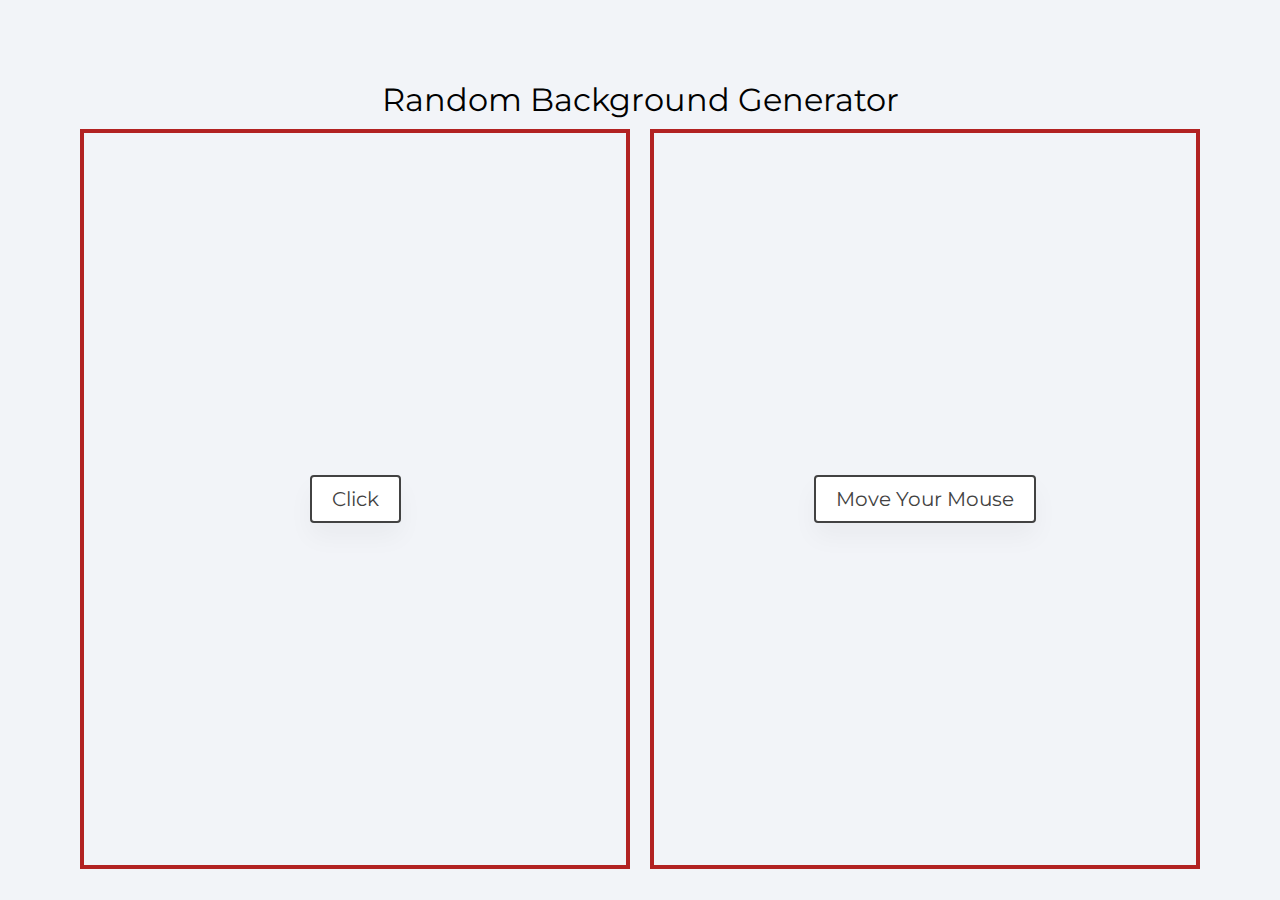
<file: block-BJaaek/code/index.html>
<!DOCTYPE html>
<html lang="en">
  <head>
    <meta charset="UTF-8" />
    <meta name="viewport" content="width=device-width, initial-scale=1.0" />
    <title>
      Random Background Generator
    </title>
    <link
      href="https://fonts.googleapis.com/css2?family=Montserrat:wght@200;400&display=swap"
      rel="stylesheet"
    />
    <link rel="stylesheet" href="style.css" />
  </head>
  <body>
    <div class="container">
      <h1>Random Background Generator</h1>
      <div class="boxes">
        <div class="box first">
          <div class="text">
            <p class="banner">
              Click
            </p>
          </div>
        </div>
        <div class="box second">
          <div class="text">
            <p class="banner">
              Move Your Mouse
            </p>
          </div>
        </div>
      </div>
    </div>
    <script src="./script.js"></script>
  </body>
</html>
</file>
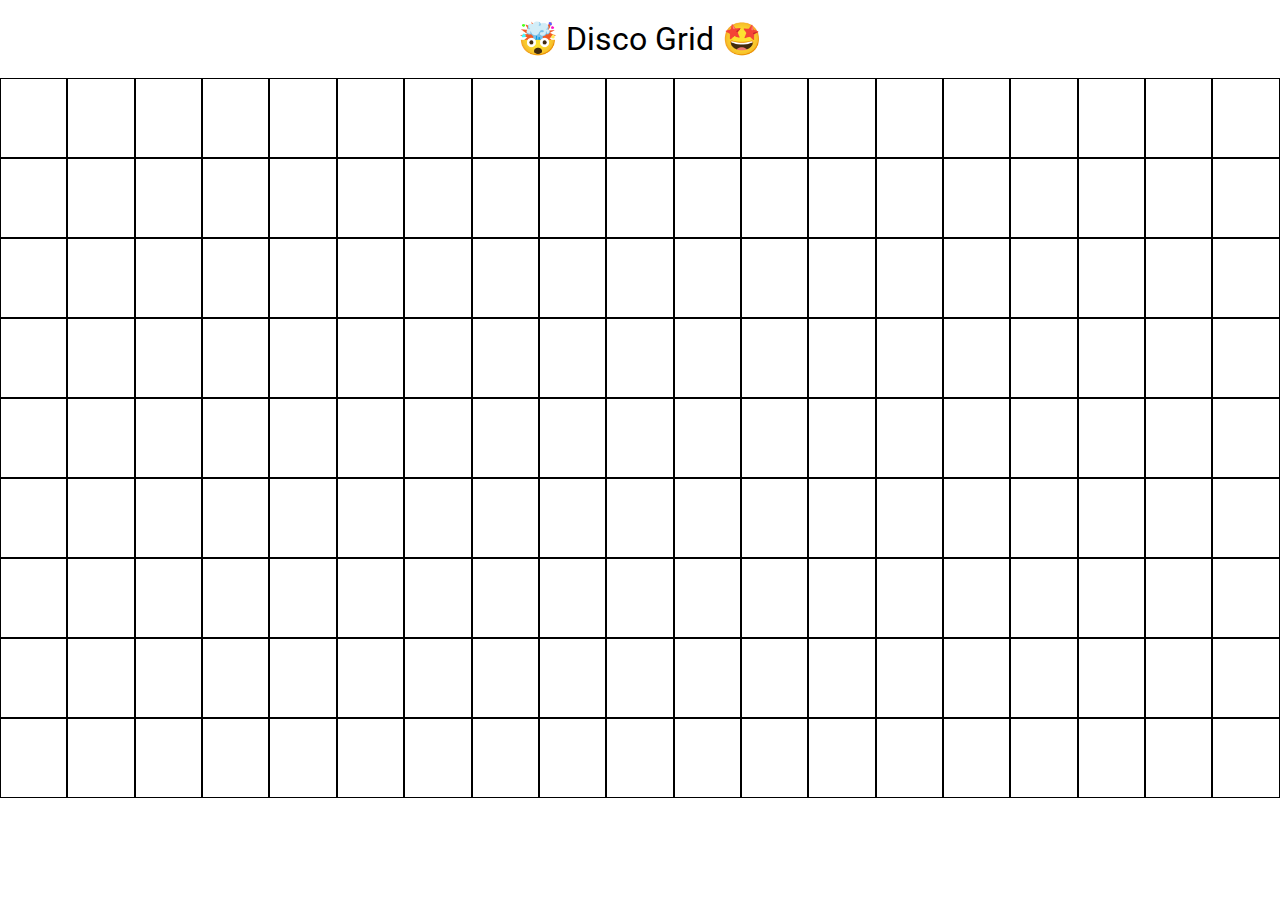
<file: block-BJaael/code/index.html>
<!DOCTYPE html>
<html lang="en">
  <head>
    <meta charset="UTF-8" />
    <meta name="viewport" content="width=device-width, initial-scale=1.0" />
    <title>🤯 Disco Grid 🤩</title>
    <link rel="preconnect" href="https://fonts.gstatic.com">
<link href="https://fonts.googleapis.com/css2?family=Roboto:ital,wght@0,100;0,300;0,400;0,500;0,700;0,900;1,100;1,300;1,400;1,500;1,700;1,900&display=swap" rel="stylesheet">
    <link
      href="https://fonts.googleapis.com/css2?family=Montserrat:wght@200;400&display=swap"
      rel="stylesheet"
    />
    <link rel="stylesheet" href="style.css" />
  </head>
  <body>
    <h1 class="heading">🤯 Disco Grid 🤩</h1>
    <div class="box-container">
      <div class="flex52 small-box"><span class="span"></span></div>
      <div class="flex52 small-box"><span class="span"></span></div>
      <div class="flex52 small-box"><span class="span"></span></div>
      <div class="flex52 small-box"><span class="span"></span></div>
      <div class="flex52 small-box"><span class="span"></span></div>
      <div class="flex52 small-box"><span class="span"></span></div>
      <div class="flex52 small-box"><span class="span"></span></div>
      <div class="flex52 small-box"><span class="span"></span></div>
      <div class="flex52 small-box"><span class="span"></span></div>
      <div class="flex52 small-box"><span class="span"></span></div>
      <div class="flex52 small-box"><span class="span"></span></div>
      <div class="flex52 small-box"><span class="span"></span></div>
      <div class="flex52 small-box"><span class="span"></span></div>
      <div class="flex52 small-box"><span class="span"></span></div>
      <div class="flex52 small-box"><span class="span"></span></div>
      <div class="flex52 small-box"><span class="span"></span></div>
      <div class="flex52 small-box"><span class="span"></span></div>
      <div class="flex52 small-box"><span class="span"></span></div>
      <div class="flex52 small-box"><span class="span"></span></div>
      <div class="flex52 small-box"><span class="span"></span></div>
      <div class="flex52 small-box"><span class="span"></span></div>
      <div class="flex52 small-box"><span class="span"></span></div>
      <div class="flex52 small-box"><span class="span"></span></div>

      <div class="flex52 small-box"><span class="span"></span></div>
      <div class="flex52 small-box"><span class="span"></span></div>
      <div class="flex52 small-box"><span class="span"></span></div>
      <div class="flex52 small-box"><span class="span"></span></div>
      <div class="flex52 small-box"><span class="span"></span></div>
      <div class="flex52 small-box"><span class="span"></span></div>
      <div class="flex52 small-box"><span class="span"></span></div>
      <div class="flex52 small-box"><span class="span"></span></div>
      <div class="flex52 small-box"><span class="span"></span></div>
      <div class="flex52 small-box"><span class="span"></span></div>
      <div class="flex52 small-box"><span class="span"></span></div>
      <div class="flex52 small-box"><span class="span"></span></div>
      <div class="flex52 small-box"><span class="span"></span></div>
      <div class="flex52 small-box"><span class="span"></span></div>
      <div class="flex52 small-box"><span class="span"></span></div>
      <div class="flex52 small-box"><span class="span"></span></div>
      <div class="flex52 small-box"><span class="span"></span></div>
      <div class="flex52 small-box"><span class="span"></span></div>
      <div class="flex52 small-box"><span class="span"></span></div>

      <div class="flex52 small-box"><span class="span"></span></div>
      <div class="flex52 small-box"><span class="span"></span></div>
      <div class="flex52 small-box"><span class="span"></span></div>
      <div class="flex52 small-box"><span class="span"></span></div>
      <div class="flex52 small-box"><span class="span"></span></div>
      <div class="flex52 small-box"><span class="span"></span></div>
      <div class="flex52 small-box"><span class="span"></span></div>
      <div class="flex52 small-box"><span class="span"></span></div>
      <div class="flex52 small-box"><span class="span"></span></div>
      <div class="flex52 small-box"><span class="span"></span></div>
      <div class="flex52 small-box"><span class="span"></span></div>
      <div class="flex52 small-box"><span class="span"></span></div>
      <div class="flex52 small-box"><span class="span"></span></div>
      <div class="flex52 small-box"><span class="span"></span></div>
      <div class="flex52 small-box"><span class="span"></span></div>
      <div class="flex52 small-box"><span class="span"></span></div>
      <div class="flex52 small-box"><span class="span"></span></div>
      <div class="flex52 small-box"><span class="span"></span></div>
      <div class="flex52 small-box"><span class="span"></span></div>

      <div class="flex52 small-box"><span class="span"></span></div>
      <div class="flex52 small-box"><span class="span"></span></div>
      <div class="flex52 small-box"><span class="span"></span></div>
      <div class="flex52 small-box"><span class="span"></span></div>
      <div class="flex52 small-box"><span class="span"></span></div>
      <div class="flex52 small-box"><span class="span"></span></div>
      <div class="flex52 small-box"><span class="span"></span></div>
      <div class="flex52 small-box"><span class="span"></span></div>
      <div class="flex52 small-box"><span class="span"></span></div>
      <div class="flex52 small-box"><span class="span"></span></div>
      <div class="flex52 small-box"><span class="span"></span></div>
      <div class="flex52 small-box"><span class="span"></span></div>
      <div class="flex52 small-box"><span class="span"></span></div>
      <div class="flex52 small-box"><span class="span"></span></div>
      <div class="flex52 small-box"><span class="span"></span></div>
      <div class="flex52 small-box"><span class="span"></span></div>
      <div class="flex52 small-box"><span class="span"></span></div>
      <div class="flex52 small-box"><span class="span"></span></div>
      <div class="flex52 small-box"><span class="span"></span></div>

      <div class="flex52 small-box"><span class="span"></span></div>
      <div class="flex52 small-box"><span class="span"></span></div>
      <div class="flex52 small-box"><span class="span"></span></div>
      <div class="flex52 small-box"><span class="span"></span></div>
      <div class="flex52 small-box"><span class="span"></span></div>
      <div class="flex52 small-box"><span class="span"></span></div>
      <div class="flex52 small-box"><span class="span"></span></div>
      <div class="flex52 small-box"><span class="span"></span></div>
      <div class="flex52 small-box"><span class="span"></span></div>
      <div class="flex52 small-box"><span class="span"></span></div>
      <div class="flex52 small-box"><span class="span"></span></div>
      <div class="flex52 small-box"><span class="span"></span></div>
      <div class="flex52 small-box"><span class="span"></span></div>
      <div class="flex52 small-box"><span class="span"></span></div>
      <div class="flex52 small-box"><span class="span"></span></div>
      <div class="flex52 small-box"><span class="span"></span></div>
      <div class="flex52 small-box"><span class="span"></span></div>
      <div class="flex52 small-box"><span class="span"></span></div>
      <div class="flex52 small-box"><span class="span"></span></div>

      <div class="flex52 small-box"><span class="span"></span></div>
      <div class="flex52 small-box"><span class="span"></span></div>
      <div class="flex52 small-box"><span class="span"></span></div>
      <div class="flex52 small-box"><span class="span"></span></div>
      <div class="flex52 small-box"><span class="span"></span></div>
      <div class="flex52 small-box"><span class="span"></span></div>
      <div class="flex52 small-box"><span class="span"></span></div>
      <div class="flex52 small-box"><span class="span"></span></div>
      <div class="flex52 small-box"><span class="span"></span></div>
      <div class="flex52 small-box"><span class="span"></span></div>
      <div class="flex52 small-box"><span class="span"></span></div>
      <div class="flex52 small-box"><span class="span"></span></div>
      <div class="flex52 small-box"><span class="span"></span></div>
      <div class="flex52 small-box"><span class="span"></span></div>
      <div class="flex52 small-box"><span class="span"></span></div>
      <div class="flex52 small-box"><span class="span"></span></div>
      <div class="flex52 small-box"><span class="span"></span></div>
      <div class="flex52 small-box"><span class="span"></span></div>
      <div class="flex52 small-box"><span class="span"></span></div>

      <div class="flex52 small-box"><span class="span"></span></div>
      <div class="flex52 small-box"><span class="span"></span></div>
      <div class="flex52 small-box"><span class="span"></span></div>
      <div class="flex52 small-box"><span class="span"></span></div>
      <div class="flex52 small-box"><span class="span"></span></div>
      <div class="flex52 small-box"><span class="span"></span></div>
      <div class="flex52 small-box"><span class="span"></span></div>
      <div class="flex52 small-box"><span class="span"></span></div>
      <div class="flex52 small-box"><span class="span"></span></div>
      <div class="flex52 small-box"><span class="span"></span></div>
      <div class="flex52 small-box"><span class="span"></span></div>
      <div class="flex52 small-box"><span class="span"></span></div>
      <div class="flex52 small-box"><span class="span"></span></div>
      <div class="flex52 small-box"><span class="span"></span></div>
      <div class="flex52 small-box"><span class="span"></span></div>
      <div class="flex52 small-box"><span class="span"></span></div>
      <div class="flex52 small-box"><span class="span"></span></div>
      <div class="flex52 small-box"><span class="span"></span></div>
      <div class="flex52 small-box"><span class="span"></span></div>

      <div class="flex52 small-box"><span class="span"></span></div>
      <div class="flex52 small-box"><span class="span"></span></div>
      <div class="flex52 small-box"><span class="span"></span></div>
      <div class="flex52 small-box"><span class="span"></span></div>
      <div class="flex52 small-box"><span class="span"></span></div>
      <div class="flex52 small-box"><span class="span"></span></div>
      <div class="flex52 small-box"><span class="span"></span></div>
      <div class="flex52 small-box"><span class="span"></span></div>
      <div class="flex52 small-box"><span class="span"></span></div>
      <div class="flex52 small-box"><span class="span"></span></div>
      <div class="flex52 small-box"><span class="span"></span></div>
      <div class="flex52 small-box"><span class="span"></span></div>
      <div class="flex52 small-box"><span class="span"></span></div>
      <div class="flex52 small-box"><span class="span"></span></div>
      <div class="flex52 small-box"><span class="span"></span></div>
      <div class="flex52 small-box"><span class="span"></span></div>
      <div class="flex52 small-box"><span class="span"></span></div>
      <div class="flex52 small-box"><span class="span"></span></div>
      <div class="flex52 small-box"><span class="span"></span></div>

      <div class="flex52 small-box"><span class="span"></span></div>
      <div class="flex52 small-box"><span class="span"></span></div>
      <div class="flex52 small-box"><span class="span"></span></div>
      <div class="flex52 small-box"><span class="span"></span></div>
      <div class="flex52 small-box"><span class="span"></span></div>
      <div class="flex52 small-box"><span class="span"></span></div>
      <div class="flex52 small-box"><span class="span"></span></div>
      <div class="flex52 small-box"><span class="span"></span></div>
      <div class="flex52 small-box"><span class="span"></span></div>
      <div class="flex52 small-box"><span class="span"></span></div>
      <div class="flex52 small-box"><span class="span"></span></div>
      <div class="flex52 small-box"><span class="span"></span></div>
      <div class="flex52 small-box"><span class="span"></span></div>
      <div class="flex52 small-box"><span class="span"></span></div>
      <div class="flex52 small-box"><span class="span"></span></div>
    </div>
    <script src="./script.js"></script>
  </body>
</html>
</file>
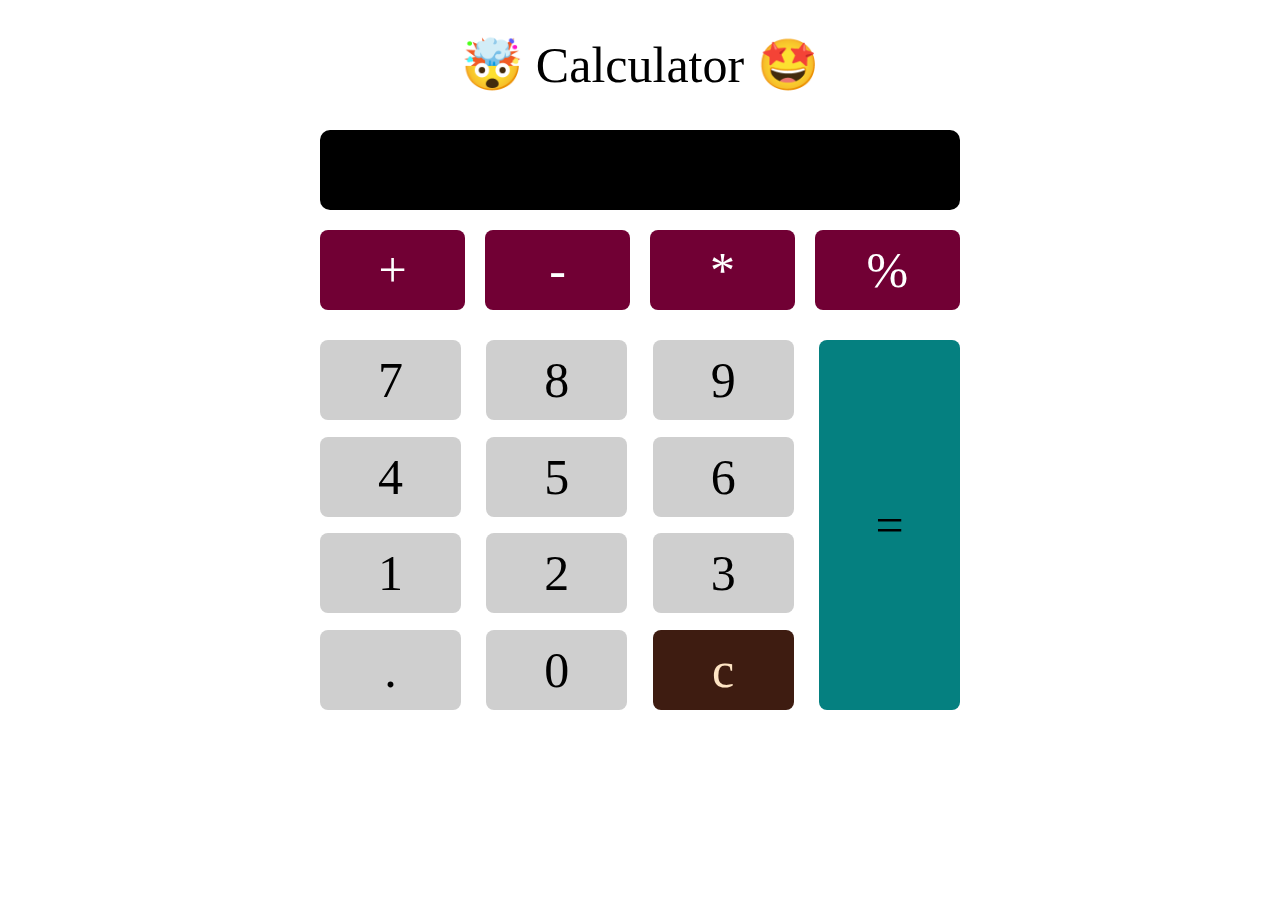
<file: block-BJaaeo/code/index.html>
<!DOCTYPE html>
<html lang="en">
  <head>
    <meta charset="UTF-8" />
    <meta name="viewport" content="width=device-width, initial-scale=1.0" />
    <title>Calculator</title>
    <link
      href="https://fonts.googleapis.com/css2?family=Montserrat:wght@200;400&display=swap"
      rel="stylesheet"
    />
    <link rel="stylesheet" href="style.css" />
  </head>
  <body>
    <h1 class="headtext" >🤯 Calculator 🤩</h1>
    <div class="calculator">
      <div class="input-screen"></div>
      <div class="input-buttons">
        <div class="operator">+</div>
        <div class="operator">-</div>
        <div class="operator">*</div>
        <div class="operator">%</div>
      </div>
     <div class="input-numbers">
       <div class="num">
        <div>7</div>
        <div>4</div>
        <div>1</div>
        <div>.</div>
       </div>
       <div class="num">
        <div>8</div>
        <div>5</div>
        <div>2</div>
        <div>0</div>
       </div>
       <div class="num">
        <div>9</div>
        <div>6</div>
        <div>3</div>
        <div style="background: #3E1C11; color: #FEE4C4;">c</div>
       </div>
       <div class="num">
        <div class="equal" style="background: #058080;">=</div>
       </div>
       
     </div>
      
      
      
    </div>
    <script src="./script.js"></script>
  </body>
</html>
</file>
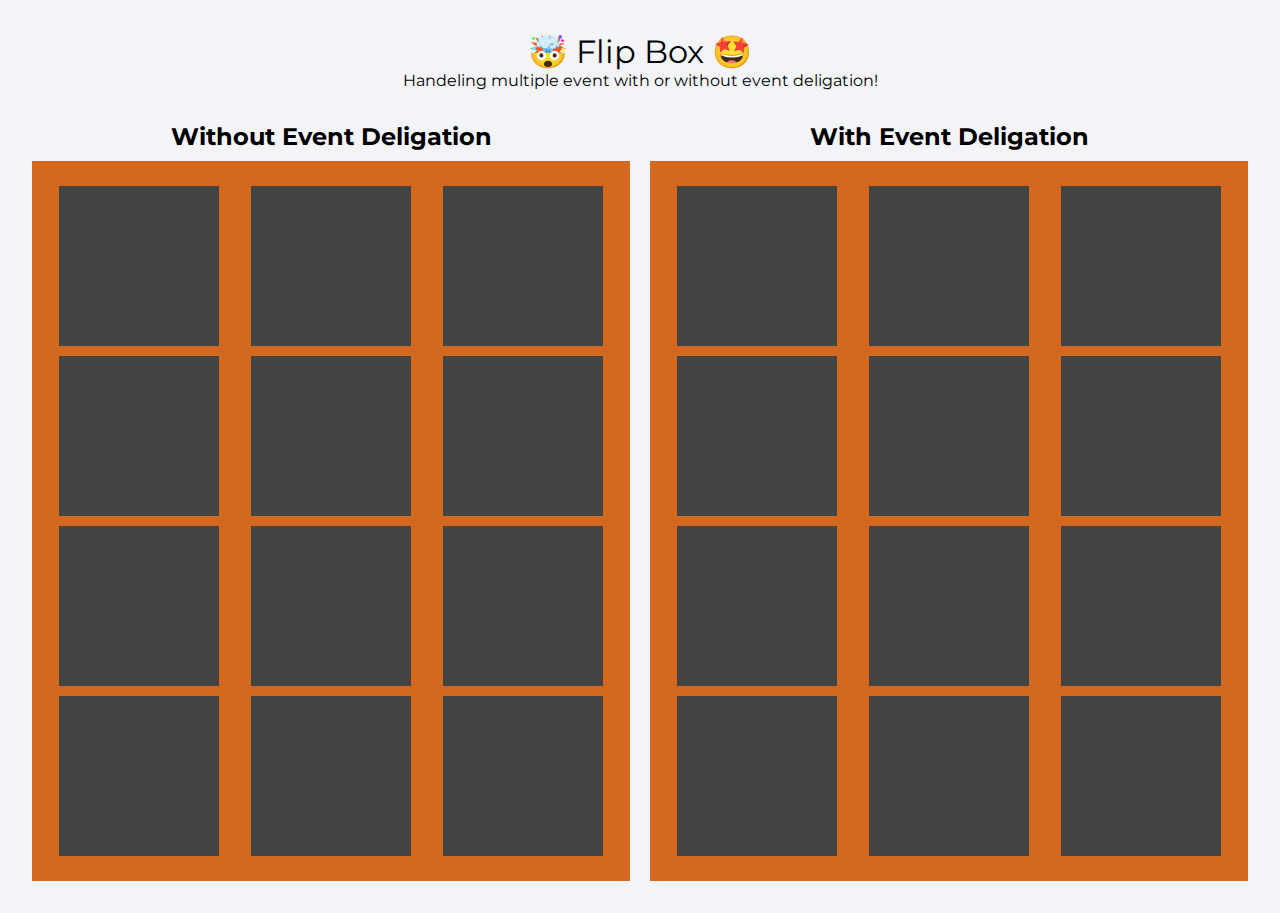
<file: block-BJaaep/code/index.html>
<!DOCTYPE html>
<html lang="en">
  <head>
    <meta charset="UTF-8" />
    <meta name="viewport" content="width=device-width, initial-scale=1.0" />
    <title>Flip Box</title>
    <link
      href="https://fonts.googleapis.com/css2?family=Montserrat:wght@200;400&display=swap"
      rel="stylesheet"
    />
    <link rel="stylesheet" href="style.css" />
  </head>
  <body>
    <h1 class="heading">🤯 Flip Box 🤩</h1>
    <p>Handeling multiple event with or without event deligation!</p>
    <div class="container">
      <div class="wrapper">
        <h2>Without Event Deligation</h2>
        <ul class="boxes">
          <li class="box"></li>
          <li class="box"></li>
          <li class="box"></li>
          <li class="box"></li>
          <li class="box"></li>
          <li class="box"></li>
          <li class="box"></li>
          <li class="box"></li>
          <li class="box"></li>
          <li class="box"></li>
          <li class="box"></li>
          <li class="box"></li>
        </ul>
      </div>
      <div class="wrapper">
        <h2>With Event Deligation</h2>
        <ul class="boxes">
          <li class="box-2"></li>
          <li class="box-2"></li>
          <li class="box-2"></li>
          <li class="box-2"></li>
          <li class="box-2"></li>
          <li class="box-2"></li>
          <li class="box-2"></li>
          <li class="box-2"></li>
          <li class="box-2"></li>
          <li class="box-2"></li>
          <li class="box-2"></li>
          <li class="box-2"></li>
        </ul>
      </div>
    </div>
    <script src="./script.js"></script>
  </body>
</html>
</file>
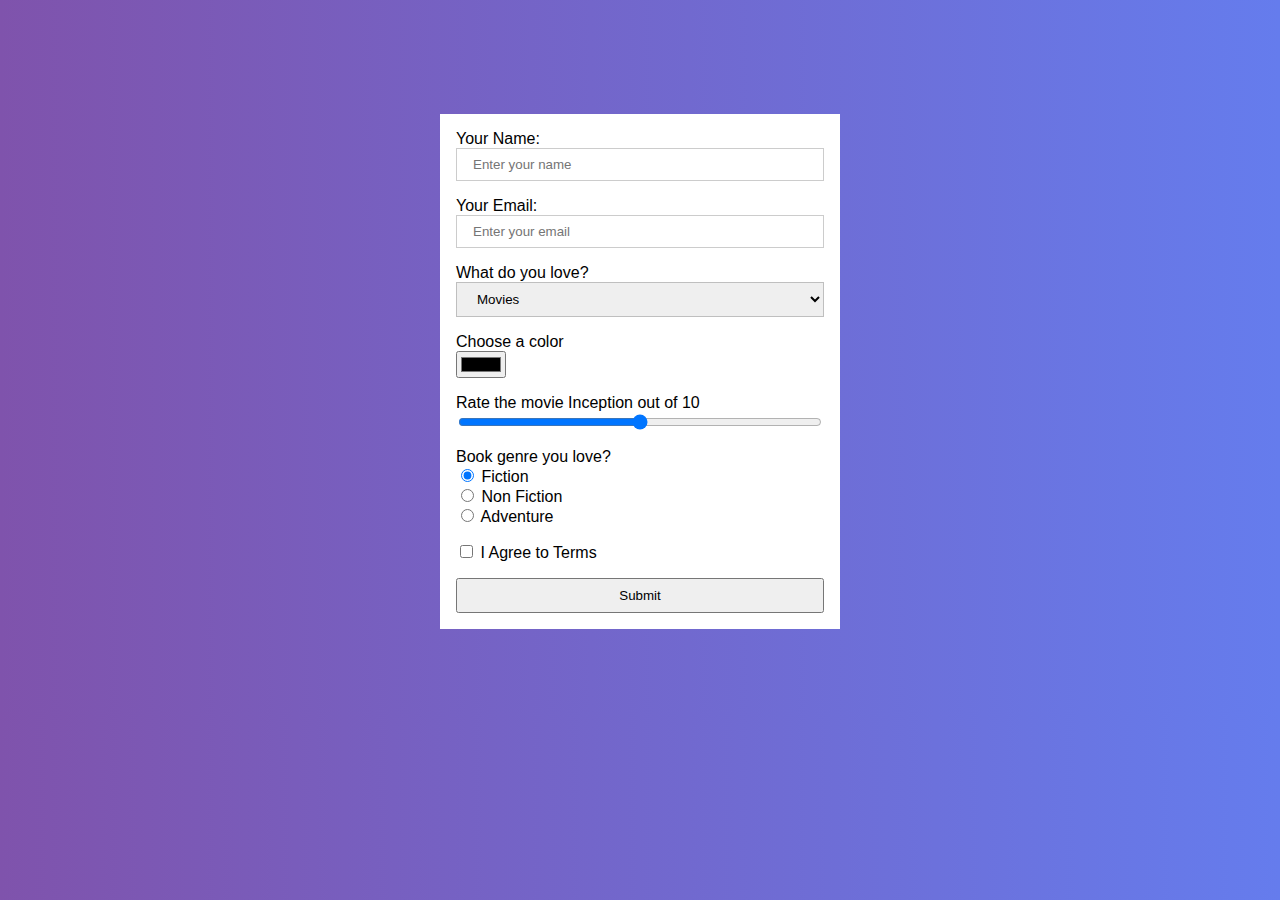
<file: block-BJaaer/code/index.html>
<!DOCTYPE html>
<html lang="en">
  <head>
    <meta charset="UTF-8" />
    <meta name="viewport" content="width=device-width, initial-scale=1.0" />
    <link rel="stylesheet" href="style.css" />
    <title>Handeling Forms 👇</title>
  </head>
  <body>
    <div class="parent">
      <form class="container">
        <div class="form-control">
          <label for="name">Your Name:</label>
          <input
            id="name"
            type="text"
            name="text"
            placeholder="Enter your name"
          />
        </div>
        <div class="form-control">
          <label for="email">Your Email:</label>
          <input
            id="email"
            type="text"
            name="email"
            placeholder="Enter your email"
          />
        </div>
        <div class="form-control">
          <label for="movies">What do you love?</label>
          <select id="gender" name="gender">
            <option value="movies">Movies</option>
            <option value="series">Series</option>
            <option value="others">Others</option>
          </select>
        </div>

        <div class="form-control">
          <label for="color">Choose a color</label>
          <input
            id="color"
            type="color"
            name="email"
            placeholder="Enter your email"
          />
        </div>
        <div class="form-control">
          <label for="range"> Rate the movie Inception out of 10 </label>
          <input
            id="range"
            type="range"
            max="10"
            step="1"
            name="email"
            placeholder="Enter your email"
          />
        </div>
        <div class="form-control">
          <label>Book genre you love?</label>

          <div>
            <input
              type="radio"
              id="fiction"
              name="drone"
              value="fiction"
              checked
            />
            <label for="fiction">Fiction</label>
          </div>

          <div>
            <input
              type="radio"
              id="non-fiction"
              name="drone"
              value="non-fiction"
            />
            <label for="non-fiction">Non Fiction</label>
          </div>

          <div>
            <input type="radio" id="adventure" name="drone" value="adventure" />
            <label for="adventure">Adventure</label>
          </div>
        </div>
        <div class="form-control terms">
          <input type="checkbox" id="terms" name="terms" />
          <label for="terms">I Agree to Terms</label>
        </div>
        <button type="submit" class="submit">Submit</button>
      </form>
     
    </div>
    <script src="./script.js"></script>
  </body>
</html>
</file>
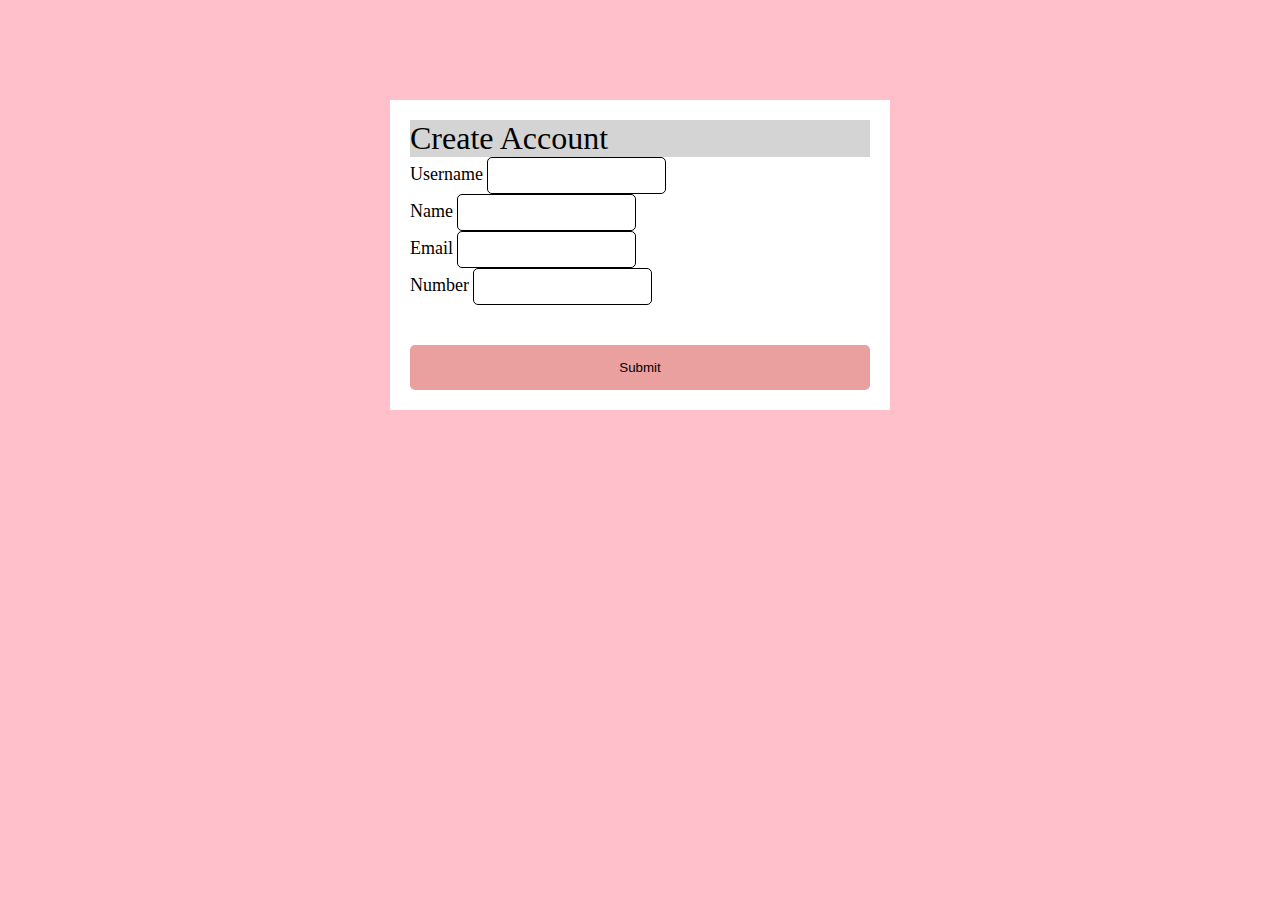
<file: block-BJaaes/code/index.html>
<!DOCTYPE html>
<html lang="en">
  <head>
    <meta charset="UTF-8" />
    <meta name="viewport" content="width=device-width, initial-scale=1.0" />
    <link rel="stylesheet" href="style.css" />
    <title>Form Validation 👇</title>
  </head>
  <body>
   <form class="validation">
     <h1>Create Account</h1>
     <div>
      <label for="Username">Username</label>
      <input type="text" name="Username" >
      <small></small>
     </div>
     <div>
      <label for="Name">Name</label>
      <input type="text" name="Name" >
      <small></small>
     </div>
     <div>
      <label for="email">Email</label>
      <input type="email" name="email"  >
      <small></small>
     </div>
    <div>
      <label for="Number">Number</label>
      <input type="number" name="Number" >
      <small></small>
    </div>
     
     <button>Submit</button>
   </form>
    <script src="./script.js"></script>
  </body>
</html>
</file>
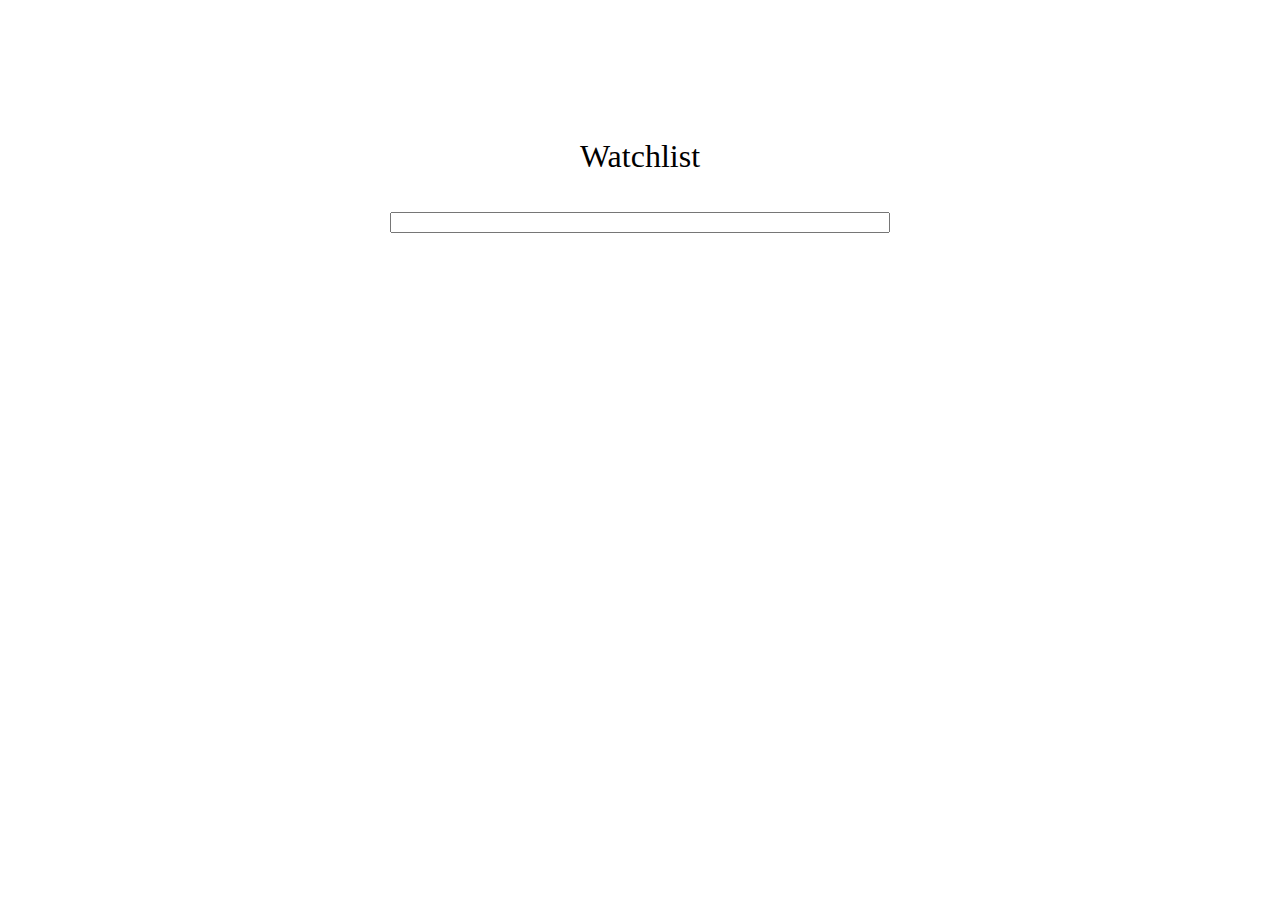
<file: block-BJaaet/code/index.html>
<!DOCTYPE html>
<html lang="en">
  <head>
    <meta charset="UTF-8" />
    <meta name="viewport" content="width=device-width, initial-scale=1.0" />
    <link rel="stylesheet" href="style.css">
    <title>Movie Watch List</title>
  </head>
  <body>
    <div class="input-bar">
      <h1>watchlist</h1>
      <input type="text" name="movie" class="user-ip" required>
    </div>
    <div class="list">
      <ul class="ul">
      </ul>
      </div>
    
    <script src="./script.js"></script>
  </body>
</html>
</file>
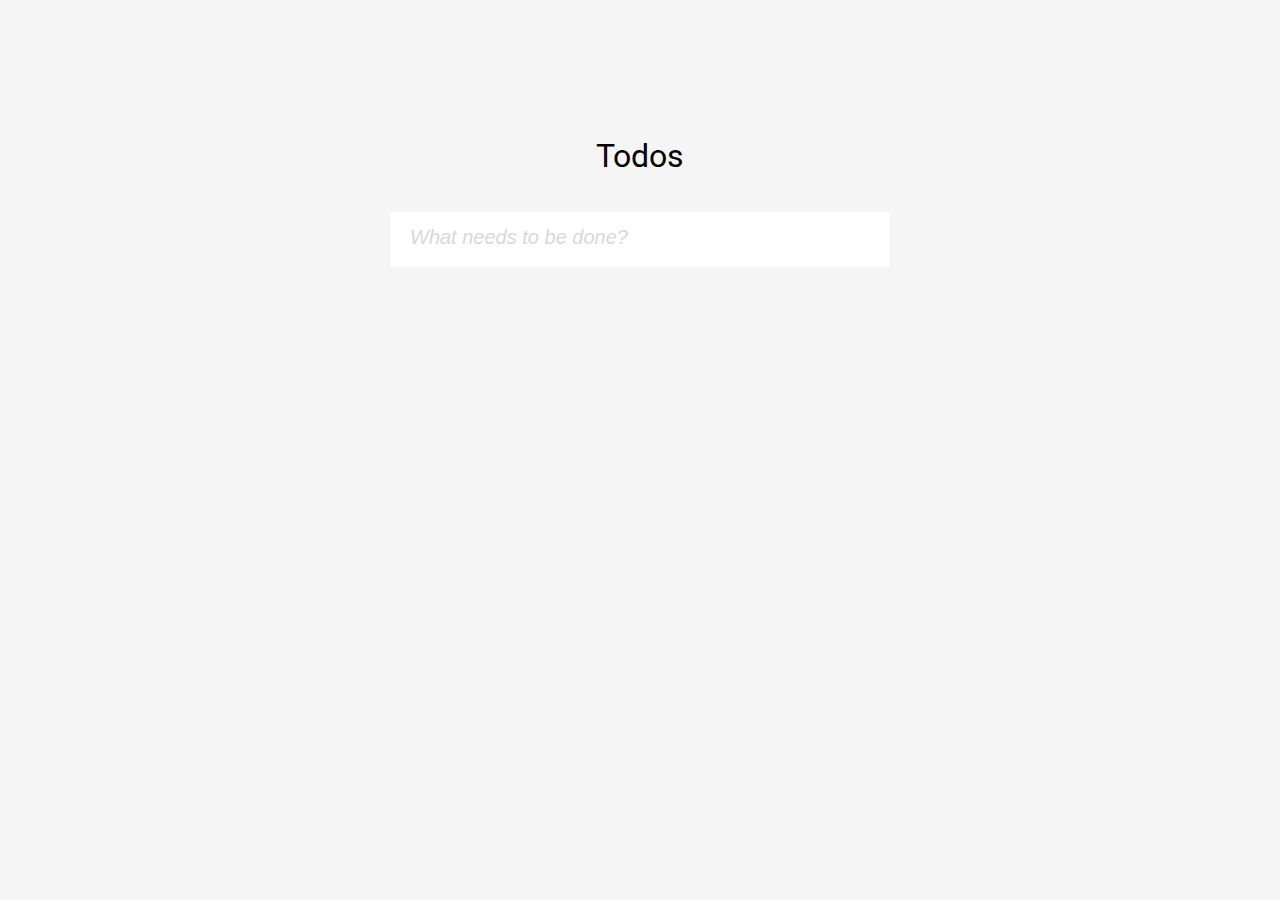
<file: block-BJaaev/code/index.html>
<!DOCTYPE html>
<html lang="en">
  <head>
    <meta charset="UTF-8" />
    <meta name="viewport" content="width=device-width, initial-scale=1.0" />
    <link rel="stylesheet" href="style.css">
    <link rel="preconnect" href="https://fonts.gstatic.com"> 
    <link href="https://fonts.googleapis.com/css2?family=Roboto:ital,wght@0,100;0,300;0,400;0,500;0,700;0,900;1,100;1,300;1,400;1,500;1,700;1,900&display=swap" rel="stylesheet">
    <title>To do Application</title>
  </head>
  <body>
    <div>
      <div class="input-bar">
        <h1>Todos</h1>
        <input type="text" name="movie" class="user-ip" placeholder="What needs to be done?">
      </div>
      <div class="list">
        <ul>      
        </ul>
        <nav></nav>
        </div>
    </div>
    <script src="./script.js"></script>
  </body>
</html>
</file>
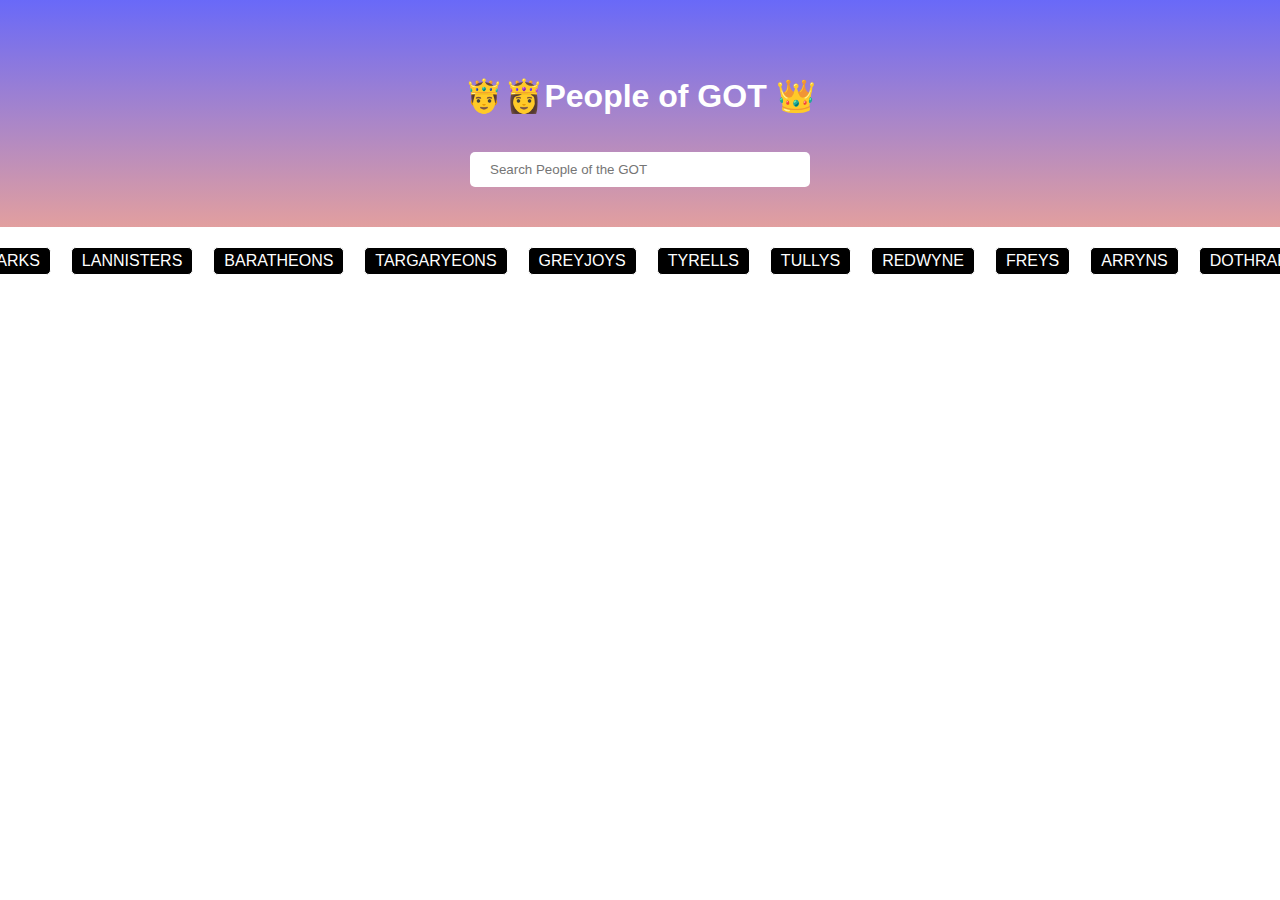
<file: block-BJaaew/code/index.html>
<!DOCTYPE html>
<html lang="en">

  <head>
    <meta charset="UTF-8" />
    <meta name="viewport" content="width=device-width, initial-scale=1.0" />
    <title>GOT People</title>
    <link rel="stylesheet" href="style.css" />
  </head>

  <body>
    <header>
      <h1>🤴👸People of GOT 👑</h1>
      <input type="text" placeholder="Search People of the GOT">
    </header>
    <main>
      <nav>
        <ul class="flex align-center center upper-nav">
          <li>
            STARKS
          </li>
          <li>
            LANNISTERS
          </li>
          <li>
            BARATHEONS
          </li>
          <li>
            TARGARYEONS
          </li>
          <li>
            GREYJOYS
          </li>
          <li>
            TYRELLS
          </li>
          <li>
            TULLYS
          </li>
          <li>
            REDWYNE
          </li>
          <li>
            FREYS
          </li>
          <li>
            ARRYNS
          </li>
          <li>
            DOTHRAKIS
          </li>
        </ul>
      </nav>
      <ul class="container flex wrap root">
      </ul>
    </main>
    <script src="./data.js"></script>
    <script src="./script.js"></script>
  </body>

</html>
</file>
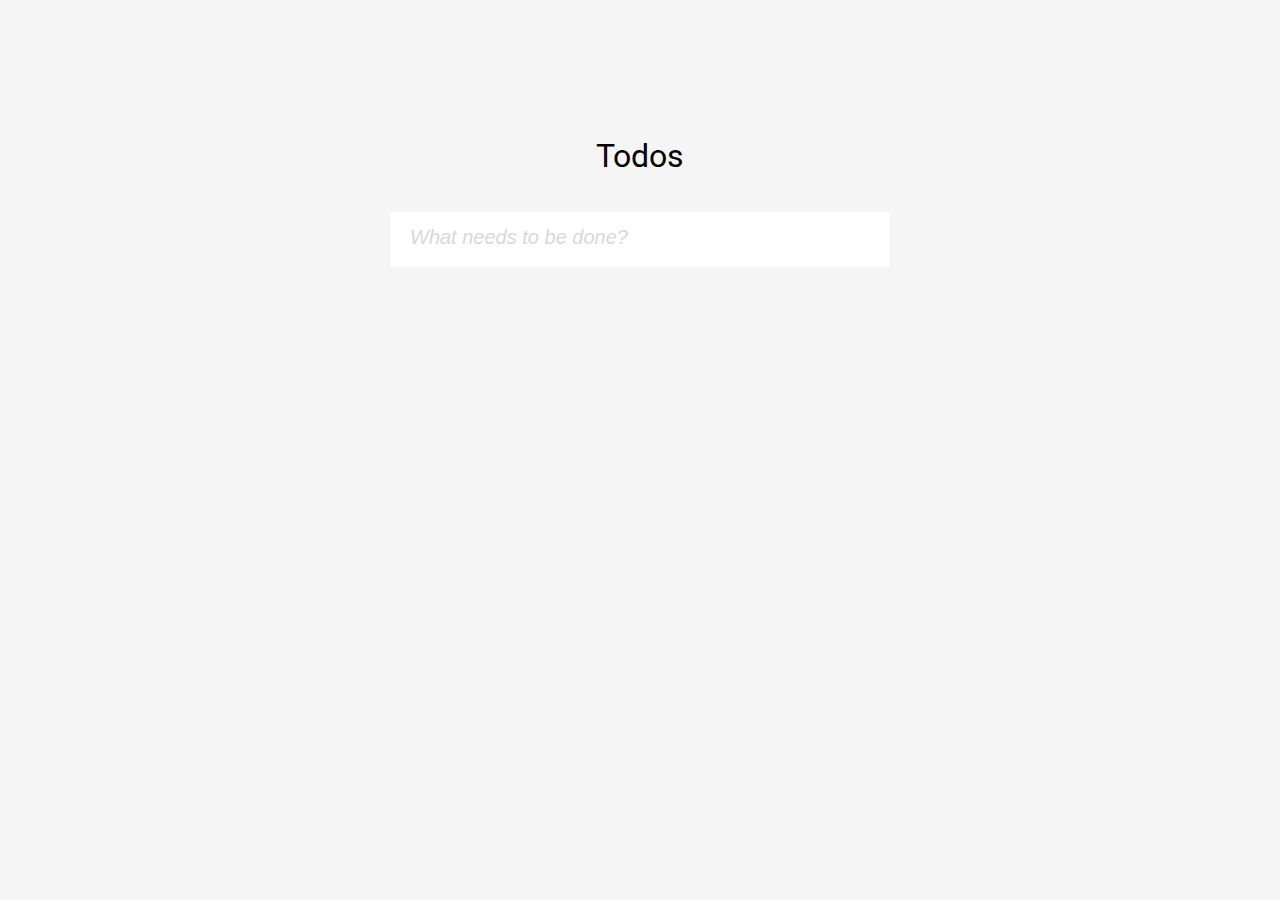
<file: block-BJaaez/code/index.html>
<head>
  <meta charset="UTF-8" />
  <meta name="viewport" content="width=device-width, initial-scale=1.0" />
  <title>TODO Application</title>
  <link rel="stylesheet" href="style.css" />
  <link rel="stylesheet" href="style.css">
  <link rel="preconnect" href="https://fonts.gstatic.com">
  <link
    href="https://fonts.googleapis.com/css2?family=Roboto:ital,wght@0,100;0,300;0,400;0,500;0,700;0,900;1,100;1,300;1,400;1,500;1,700;1,900&display=swap"
    rel="stylesheet">
  <title>To do Application</title>
</head>

<body>
  <div>
    <div class="input-bar">
      <h1>Todos</h1>
      <input type="text" name="movie" class="user-ip" placeholder="What needs to be done?">
    </div>
    <div class="list">
      <ul>
      </ul>
      <nav></nav>
    </div>
  </div>
  <script src="./script.js"></script>
</body>

</html>
</file>
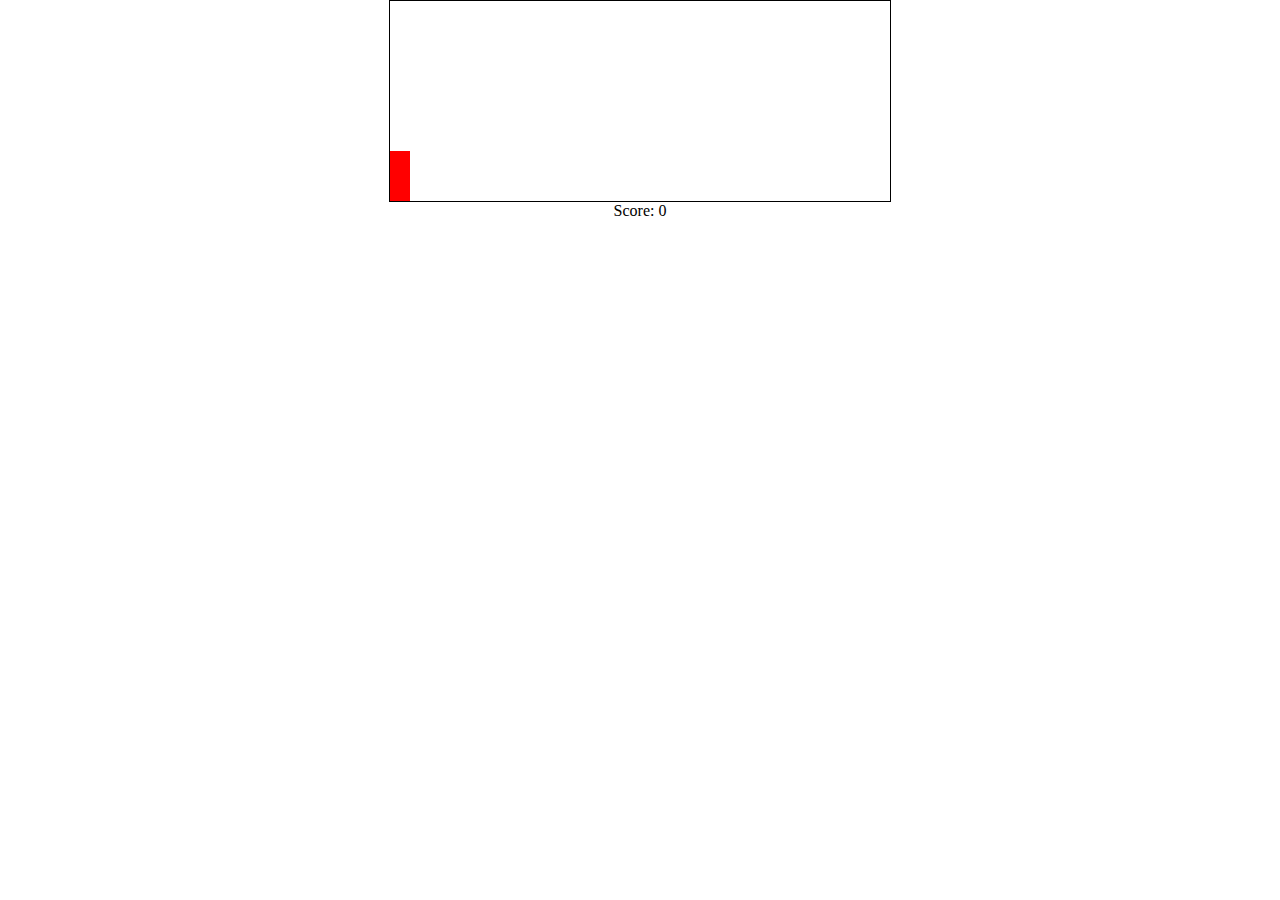
<file: block-BJaafa/code/index.html>
<!DOCTYPE html>
<html lang="en" onclick="jump()">

  <head>
    <meta charset="UTF-8">
    <title>Jump Game</title>
    <link rel="stylesheet" href="style.css">
  </head>

  <body>
    <div class="game">
      <div id="character"></div>
      <div id="block"></div>
    </div>
    <p>Score: <span id="scoreSpan"></span></p>
  </body>
  <script src="script.js"></script>

</html>
</file>
<file: block-BJaaek/code/style.css>
html {
  box-sizing: border-box;
  font-size: 16px;
}

*,
*:before,
*:after {
  box-sizing: inherit;
}

body,
h1,
h2,
h3,
h4,
h5,
h6,
p,
ol,
ul {
  margin: 0;
  padding: 0;
  font-weight: normal;
}

ol,
ul {
  list-style: none;
}

img {
  max-width: 100%;
  height: auto;
}

body {
  background: #f2f4f8;
  height: 100%;
  font-family: "Montserrat", sans-serif;
  width: 100vw;
  height: 100vh;
}

.container {
  text-align: center;
  height: 100%;
  max-width: 1280px;
  padding: 5rem;
  margin: 0 auto;
}
h1 {
  padding-bottom: 10px;
}

.banner {
  display: inline-block;
  color: #424242;
  font-size: 20px;
  text-decoration: none;
  text-align: center;
  margin: 20px auto;
  padding: 10px 20px;
  background: white;
  border-radius: 4px;
  min-width: 24px;
  font-size: 20px;
  box-shadow: 0 14px 26px rgba(0, 0, 0, 0.04);
  border: 2px solid;
}

.boxes {
  display: flex;
  justify-content: center;
  align-items: center;
  width: 100%;
  height: 100%;
}
.box {
  border: 4px solid firebrick;
  height: 100%;
  width: 50%;
}
.text {
  height: 100%;
  display: flex;
  justify-content: center;
  align-items: center;
}

.first {
  margin-right: 20px;
}
</file>
<file: block-BJaael/code/style.css>
html {
  box-sizing: border-box;
  font-size: 16px;
}

*,
*:before,
*:after {
  box-sizing: inherit;
}

body,
h1,
h2,
h3,
h4,
h5,
h6,
p,
ol,
ul {
  margin: 0;
  padding: 0;
  font-weight: normal;
}

ol,
ul {
  list-style: none;
}

img {
  max-width: 100%;
  height: auto;
}
body{
  font-family: 'Roboto', sans-serif;
}
.heading{
  padding: 20px 0;
  text-align: center;
}
.flex52{
  width: 5.263%;
  height: 5rem;
}
.box-container{
  display: flex;
  flex-direction: row;
  flex-wrap: wrap;
  justify-content: space-between;
  margin: 0 auto;
  width: 100%;
}
.small-box{
  border: 1px solid;
  text-align: center;
}
</file>
<file: block-BJaaeo/code/style.css>
html, body, div, span, applet, object, iframe,
h1, h2, h3, h4, h5, h6, p, blockquote, pre,
a, abbr, acronym, address, big, cite, code,
del, dfn, em, img, ins, kbd, q, s, samp,
small, strike, strong, sub, sup, tt, var,
b, u, i, center,
dl, dt, dd, ol, ul, li,
fieldset, form, label, legend,
table, caption, tbody, tfoot, thead, tr, th, td,
article, aside, canvas, details, embed, 
figure, figcaption, footer, header, hgroup, 
menu, nav, output, ruby, section, summary,
time, mark, audio, video {
	margin: 0;
	padding: 0;
	border: 0;
	font-size: 100%;
	font: inherit;
	vertical-align: baseline;
}
/* HTML5 display-role reset for older browsers */
article, aside, details, figcaption, figure, 
footer, header, hgroup, menu, nav, section {
	display: block;
}
body {
	line-height: 1;
}
ol, ul {
	list-style: none;
}
blockquote, q {
	quotes: none;
}
blockquote:before, blockquote:after,
q:before, q:after {
	content: '';
	content: none;
}
table {
	border-collapse: collapse;
	border-spacing: 0;
}

.headtext{
    padding: 40px 0;
    text-align: center;
    font-size: 50px;
}
.calculator{
    width: 50%;
    margin: 0 auto;
    text-align: center;
}
.input-screen{
    padding: 40px 0;
    border-radius: 10px;
    background: black;
    color: white;
}

.input-buttons{
    display: flex;
    flex-direction: row;
    justify-content: space-between;
}
.operator{
    display: flex;
    align-items: center;
    justify-content: center;
    background: #710034;
    color: white;
    width: 18%;
    margin-top: 20px;
    border-radius: 8px;
    padding: 15px;
    font-size: 50px;
}
.input-numbers{
    display: flex;
    flex-direction: row;
    align-items: center;
    justify-content: space-between;
    margin-top: 10px;
    width: 100%;
    padding: 20px 0;
}

.num{
    width: 22%;
    display: flex;
    flex-direction: column;
    justify-content: space-between;
    height: 370px;
}
.num div{
    width: 100%;
    padding: 15px 0;
    font-size: 50px;
    border-radius: 8px;
    background: #CFCFCF;
}
.equal{
    height: 100%;
    display: flex;
    justify-content: center;
    align-items: center;
}
.input-screen{
    font-size: 50px;
}
</file>
<file: block-BJaaep/code/style.css>
html {
  box-sizing: border-box;
  font-size: 16px;
}

*,
*:before,
*:after {
  box-sizing: inherit;
}

body,
h1,
h2,
h3,
h4,
h5,
h6,
p,
ol,
ul {
  margin: 0;
  padding: 0;
  font-weight: normal;
}

ol,
ul {
  list-style: none;
}

img {
  max-width: 100%;
  height: auto;
}

body {
  background: #f2f4f8;
  font-family: 'Montserrat', sans-serif;
  text-align: center;
}

.container {
  text-align: center;
  max-width: 1280px;
  padding: 2rem;
  margin: 0 auto;
  display: flex;
}

.banner {
  display: inline-block;
  color: #424242;
  font-size: 20px;
  text-decoration: none;
  text-align: center;
  margin: 20px auto;
  padding: 10px 20px;
  background: white;
  border-radius: 4px;
  min-width: 24px;
  font-size: 20px;
  box-shadow: 0 14px 26px rgba(0, 0, 0, 0.04);
  border: 2px solid;
}
.wrapper {
  max-width: 50%;
  margin: 0 auto;
}

.boxes {
  display: flex;
  flex-wrap: wrap;
  justify-content: space-evenly;
  background-color: chocolate;
  color: #444;
  padding: 20px 0;
}

.wrapper:first-child {
  margin-right: 20px;
}

.box {
  margin: 5px;
  background-color: #444;
  background-size: contain;
  background-repeat: no-repeat;
  background-position: center center;
  height: 160px;
  width: 160px;
  display: flex;
  justify-content: center;
  align-items: center;
  font-size: 4rem;
  font-weight: bold;
  color: white;
  cursor: pointer;
}
.box-2 {
  margin: 5px;
  background-color: #444;
  background-size: contain;
  background-repeat: no-repeat;
  background-position: center center;
  height: 160px;
  width: 160px;
  display: flex;
  justify-content: center;
  align-items: center;
  font-size: 4rem;
  font-weight: bold;
  color: white;
  cursor: pointer;
}
.text {
  height: 100%;
  display: flex;
  justify-content: center;
  align-items: center;
}

.first {
  margin-right: 20px;
}

h2 {
  font-weight: bolder;
  padding-bottom: 10px;
}

.heading {
  text-align: center;
  margin-top: 2rem;
}
</file>
<file: block-BJaaet/code/style.css>
html, body, div, span, applet, object, iframe,
h1, h2, h3, h4, h5, h6, p, blockquote, pre,
a, abbr, acronym, address, big, cite, code,
del, dfn, em, img, ins, kbd, q, s, samp,
small, strike, strong, sub, sup, tt, var,
b, u, i, center,
dl, dt, dd, ol, ul, li,
fieldset, form, label, legend,
table, caption, tbody, tfoot, thead, tr, th, td,
article, aside, canvas, details, embed, 
figure, figcaption, footer, header, hgroup, 
menu, nav, output, ruby, section, summary,
time, mark, audio, video {
	margin: 0;
	padding: 0;
	border: 0;
	font-size: 100%;
	font: inherit;
	vertical-align: baseline;
}
/* HTML5 display-role reset for older browsers */
article, aside, details, figcaption, figure, 
footer, header, hgroup, menu, nav, section {
	display: block;
}
body {
	line-height: 1;
}
ol, ul {
	list-style: none;
}
blockquote, q {
	quotes: none;
}
blockquote:before, blockquote:after,
q:before, q:after {
	content: '';
	content: none;
}
table {
	border-collapse: collapse;
	border-spacing: 0;
}
.input-bar{
    display: flex;
    flex-direction: column;
    max-width: 500px;
    margin: 100px auto;
}
h1{
    text-align: center;
    padding: 40px 0;
    text-transform: capitalize;
    font-size: 32px;
}
.list{
    align-items: center;
    margin: 0 auto;
    max-width: 500px;
}
.li{
    display: flex;
    flex-direction: row;
    justify-content: space-between;
    font-size: 18px;
    padding: 10px 0;
}
button{
    border: 0;
    background: none;
    margin-left: 50px;
}
</file>
<file: block-BJaaev/code/style.css>
html, body, div, span, applet, object, iframe,
h1, h2, h3, h4, h5, h6, p, blockquote, pre,
a, abbr, acronym, address, big, cite, code,
del, dfn, em, img, ins, kbd, q, s, samp,
small, strike, strong, sub, sup, tt, var,
b, u, i, center,
dl, dt, dd, ol, ul, li,
fieldset, form, label, legend,
table, caption, tbody, tfoot, thead, tr, th, td,
article, aside, canvas, details, embed, 
figure, figcaption, footer, header, hgroup, 
menu, nav, output, ruby, section, summary,
time, mark, audio, video {
    margin: 0;
    padding: 0;
    border: 0;
    font-size: 100%;
    font: inherit;
    vertical-align: baseline;
}
/* HTML5 display-role reset for older browsers */
article, aside, details, figcaption, figure, 
footer, header, hgroup, menu, nav, section {
    display: block;
}
body {
    line-height: 1;
    font-family: 'Roboto', sans-serif;
    background: #F5F5F5;
}
ol, ul {
    list-style: none;
}
blockquote, q {
    quotes: none;
}
blockquote:before, blockquote:after,
q:before, q:after {
    content: '';
    content: none;
}
table {
    border-collapse: collapse;
    border-spacing: 0;
}
.flex{
display: flex;
}
.flexc
{
    display: flex;
    flex-direction: column;
}
.align{
    align-items: center;
}
.center{
    justify-content: center;
}
.space-between{
    justify-content: space-between;
}

.input-bar{
    display: flex;
    flex-direction: column;
    max-width: 500px;
    margin: 0 auto;
    margin-top: 100px;
}
.input-bar input{
    padding: 20px;
    background: white;
    border: 0;
}
.input-bar input::placeholder{
    font-size: 20px;
    font-weight: lighter;
   font-style: italic;
   color: rgb(216, 215, 215);
}

h1{
    text-align: center;
    padding: 40px 0;
    text-transform: capitalize;
    font-size: 32px;
}
.list{
    align-items: center;
    margin: 0 auto;
    max-width: 500px;
}
.li{
    display: flex;
    flex-direction: row;
    justify-content: space-between;
    font-size: 18px;
    padding: 10px 0;
}
button{
    border: 0;
    background: none;
    margin-left: 50px;
}
  .item-name{
      /* width: 50%; */
      height: 50px;
  }
  .list-item{
      background: white;
  }
  span{
      font-size: 20px;
  }
  .extra-info{
     
      padding: 20px 10px;
      background: white;
  }
  .features li{
    margin-left: 25px;
      padding: 2px;
  }
  .features li:hover{
      border: 2px solid rgb(86, 240, 188);
      cursor: pointer;
  }
</file>
<file: block-BJaaez/code/style.css>
html, body, div, span, applet, object, iframe,
 h1, h2, h3, h4, h5, h6, p, blockquote, pre,
 a, abbr, acronym, address, big, cite, code,
 del, dfn, em, img, ins, kbd, q, s, samp,
 small, strike, strong, sub, sup, tt, var,
 b, u, i, center,
 dl, dt, dd, ol, ul, li,
 fieldset, form, label, legend,
 table, caption, tbody, tfoot, thead, tr, th, td,
 article, aside, canvas, details, embed, 
 figure, figcaption, footer, header, hgroup, 
 menu, nav, output, ruby, section, summary,
 time, mark, audio, video {
     margin: 0;
     padding: 0;
     border: 0;
     font-size: 100%;
     font: inherit;
     vertical-align: baseline;
 }
 /* HTML5 display-role reset for older browsers */
 article, aside, details, figcaption, figure, 
 footer, header, hgroup, menu, nav, section {
     display: block;
 }
 body {
     line-height: 1;
     font-family: 'Roboto', sans-serif;
     background: #F5F5F5;
 }
 ol, ul {
     list-style: none;
 }
 blockquote, q {
     quotes: none;
 }
 blockquote:before, blockquote:after,
 q:before, q:after {
     content: '';
     content: none;
 }
 table {
     border-collapse: collapse;
     border-spacing: 0;
 }
 .flex{
 display: flex;
 }
 .flexc
 {
     display: flex;
     flex-direction: column;
 }
 .align{
     align-items: center;
 }
 .center{
     justify-content: center;
 }
 .space-between{
     justify-content: space-between;
 }

 .input-bar{
     display: flex;
     flex-direction: column;
     max-width: 500px;
     margin: 0 auto;
     margin-top: 100px;
 }
 .input-bar input{
     padding: 20px;
     background: white;
     border: 0;
 }
 .input-bar input::placeholder{
     font-size: 20px;
     font-weight: lighter;
    font-style: italic;
    color: rgb(216, 215, 215);
 }

 h1{
     text-align: center;
     padding: 40px 0;
     text-transform: capitalize;
     font-size: 32px;
 }
 .list{
     align-items: center;
     margin: 0 auto;
     max-width: 500px;
 }
 .li{
     display: flex;
     flex-direction: row;
     justify-content: space-between;
     font-size: 18px;
     padding: 10px 0;
 }
 button{
     border: 0;
     background: none;
     margin-left: 50px;
 }
   .item-name{
       /* width: 50%; */
       height: 50px;
   }
   .list-item{
       background: white;
   }
   span{
       font-size: 20px;
   }
   .extra-info{

       padding: 20px 10px;
       background: white;
   }
   .features li{
     margin-left: 25px;
       padding: 2px;
   }
   .features li:hover{
       border: 2px solid rgb(86, 240, 188);
       cursor: pointer;
   }
</file>
<file: block-BJaafa/code/style.css>
*{
    padding: 0;
    margin: 0;
    overflow-x: hidden;
}
.game{
    width: 500px;
    height: 200px;
    border: 1px solid black;
    margin: auto;
}
#character{
    width: 20px;
    height: 50px;
    background-color: red;
    position:relative;
    top: 150px;
}
.animate{
    animation: jump 0.3s linear;
}
@keyframes jump{
    0%{top: 150px;}
    30%{top: 100px;}
    70%{top: 100px;}
    100%{top: 150px;}
}

#block{
    background-color: blue;
    width: 20px;
    height: 20px;
    position: relative;
    top: 130px;
    left: 500px;
    animation: block 1s infinite linear;
}
@keyframes block{
    0%{left: 500px}
    100%{left: -20px}
}
p{
    text-align: center;
}
</file>
<file: block-BJaaer/code/style.css>
/* CSS Reset */

html {
  box-sizing: border-box;
  font-size: 16px;
}

*,
*:before,
*:after {
  box-sizing: inherit;
}

body,
h1,
h2,
h3,
h4,
h5,
h6,
p,
ol,
ul {
  margin: 0;
  padding: 0;
  font-weight: normal;
}

ol,
ul {
  list-style: none;
}

img {
  max-width: 100%;
  height: auto;
}

/* Main CSS */

body {
  font-family: -apple-system, BlinkMacSystemFont, 'Segoe UI', Roboto, Oxygen,
    Ubuntu, Cantarell, 'Open Sans', 'Helvetica Neue', sans-serif;
  background: linear-gradient(to right, #7f53ac 0, #657ced 100%);
  padding: 50px 0;
}
* {
  box-sizing: border-box;
}

button {
  padding: 0.5rem;
}

body {
  margin-top: 2rem;
}

input[type='text'] {
  padding: 0.5rem 1rem;
  border: none;
  border: 1px solid rgba(0, 0, 0, 0.2);
}
select {
  padding: 0.5rem 1rem;
  border: none;
  border: 1px solid rgba(0, 0, 0, 0.2);
}

.container {
  max-width: 400px;
  margin: 2rem auto;
  background: white;
  padding: 1rem;
  display: flex;
  flex-direction: column;
  gap: 1rem;
}

p {
  padding-top: 1rem;
}

.form-control {
  width: 100%;
  display: flex;
  flex-direction: column;
}
input[type='text'] {
  width: 100%;
}
.terms {
  display: inline-block;
}

.modal{
display: flex;
flex-direction: column;
  background: white;
  max-width: 400px;
  margin: 0 auto;
  padding: 18px;
}
.heading{
  font-weight: 600;
  padding: 10px 0;
}
.close{
  text-align: right;
  color: rgb(128, 128, 128);
}
.modal-element{
  padding: 10px 0;
}
</file>
<file: block-BJaaes/code/style.css>
/* CSS Reset */

html {
  box-sizing: border-box;
  font-size: 16px;
}

*,
*:before,
*:after {
  box-sizing: inherit;
}

body,
h1,
h2,
h3,
h4,
h5,
h6,
p,
ol,
ul {
  margin: 0;
  padding: 0;
  font-weight: normal;
}

ol,
ul {
  list-style: none;
}

img {
  max-width: 100%;
  height: auto;
}
body{
  background: pink;
}
.validation{
  background: white;
  padding: 20px;
  max-width: 500px;
  margin: 100px auto;
  display: flex;
  flex-direction: column;
  
}
.validation div label{
  padding-top: 20px;
  font-size: 18px;
}
.validation div input{
  padding: 10px 0;
  border: 1px solid;
  border-radius: 5px;
}
.validation div input:hover{
  border: 3px solid rgb(157, 157, 231);
}
input:valid{
  border: 4px solid rgb(159, 206, 159);
}
button{
  margin-top: 40px;
  padding: 15px;
  background: rgb(235, 160, 160);
  border: 0;
  color: rgb(0, 0, 0);
  border-radius: 5px;
}
h1{
  background: rgb(212, 212, 212);
}
.error{
  border: 1px solid red;
}
</file>
<file: block-BJaaew/code/style.css>
/* http://meyerweb.com/eric/tools/css/reset/ 
   v2.0 | 20110126
   License: none (public domain)
*/

html, body, div, span, applet, object, iframe,
h1, h2, h3, h4, h5, h6, p, blockquote, pre,
a, abbr, acronym, address, big, cite, code,
del, dfn, em, img, ins, kbd, q, s, samp,
small, strike, strong, sub, sup, tt, var,
b, u, i, center,
dl, dt, dd, ol, ul, li,
fieldset, form, label, legend,
table, caption, tbody, tfoot, thead, tr, th, td,
article, aside, canvas, details, embed, 
figure, figcaption, footer, header, hgroup, 
menu, nav, output, ruby, section, summary,
time, mark, audio, video {
	margin: 0;
	padding: 0;
	border: 0;
	font-size: 100%;
	font: inherit;
	vertical-align: baseline;
}
/* HTML5 display-role reset for older browsers */
article, aside, details, figcaption, figure, 
footer, header, hgroup, menu, nav, section {
	display: block;
}
body {
  line-height: 1;
  font-family: -apple-system, BlinkMacSystemFont, 'Segoe UI', Roboto, Oxygen,
    Ubuntu, Cantarell, 'Open Sans', 'Helvetica Neue', sans-serif;
}
ol, ul {
	list-style: none;
}
blockquote, q {
	quotes: none;
}
blockquote:before, blockquote:after,
q:before, q:after {
	content: '';
	content: none;
}
table {
	border-collapse: collapse;
	border-spacing: 0;
}
.flex{
  display: flex;
}
.flexc{
  display: flex;
  flex-direction: column;
}
.align-center{
  align-items: center;
}
.center{
  justify-content: center;
}
.space-between{
  justify-content: space-between;
}
.wrap{
  flex-wrap: wrap;
}

header{
  padding: 40px 0;
  text-align: center;
  background: linear-gradient(rgb(105, 105, 248), rgb(226, 159, 159));
  margin-bottom: 20px;
}
header h1{
  padding: 40px 0;
  color: white;
  font-size: 32px;
  font-weight: 600;
}
header input{
  width: 300px;
  padding: 10px 20px;
  border: 0;
  border-radius: 5px;
}

.upper-nav li{
  border: 1px solid;
  border-radius: 5px;
  padding: 5px 10px;
  margin: 0 10px; 
  background: black;
  color: white;
}
.upper-nav li:hover{
 color: black;
 background: white;
 cursor: pointer;
}
.person-info{
  background: rgb(184, 228, 243);
  padding: 20px;
  border-radius: 10px;
}
.container{
  max-width: 1200px;
  margin: 0 auto;
  padding: 32px;
}
.person-info img{
  width: 60px;
  height: 60px;
  border-radius: 50%;
}
.person-info h2{
  padding: 10px 0;
  font-size: 22px;
  font-weight: 600;
}
p{
  text-align: center;
  padding: 10px 0;
  margin-bottom: 10px;
  font-weight: 500;
}
button{
  border: 0;
  padding: 10px;
  background: black;
  color: white;
  text-transform: uppercase;
}
ul li{
  width: 30%;
  margin-bottom: 25px;
  margin: 20px;
}
</file>
